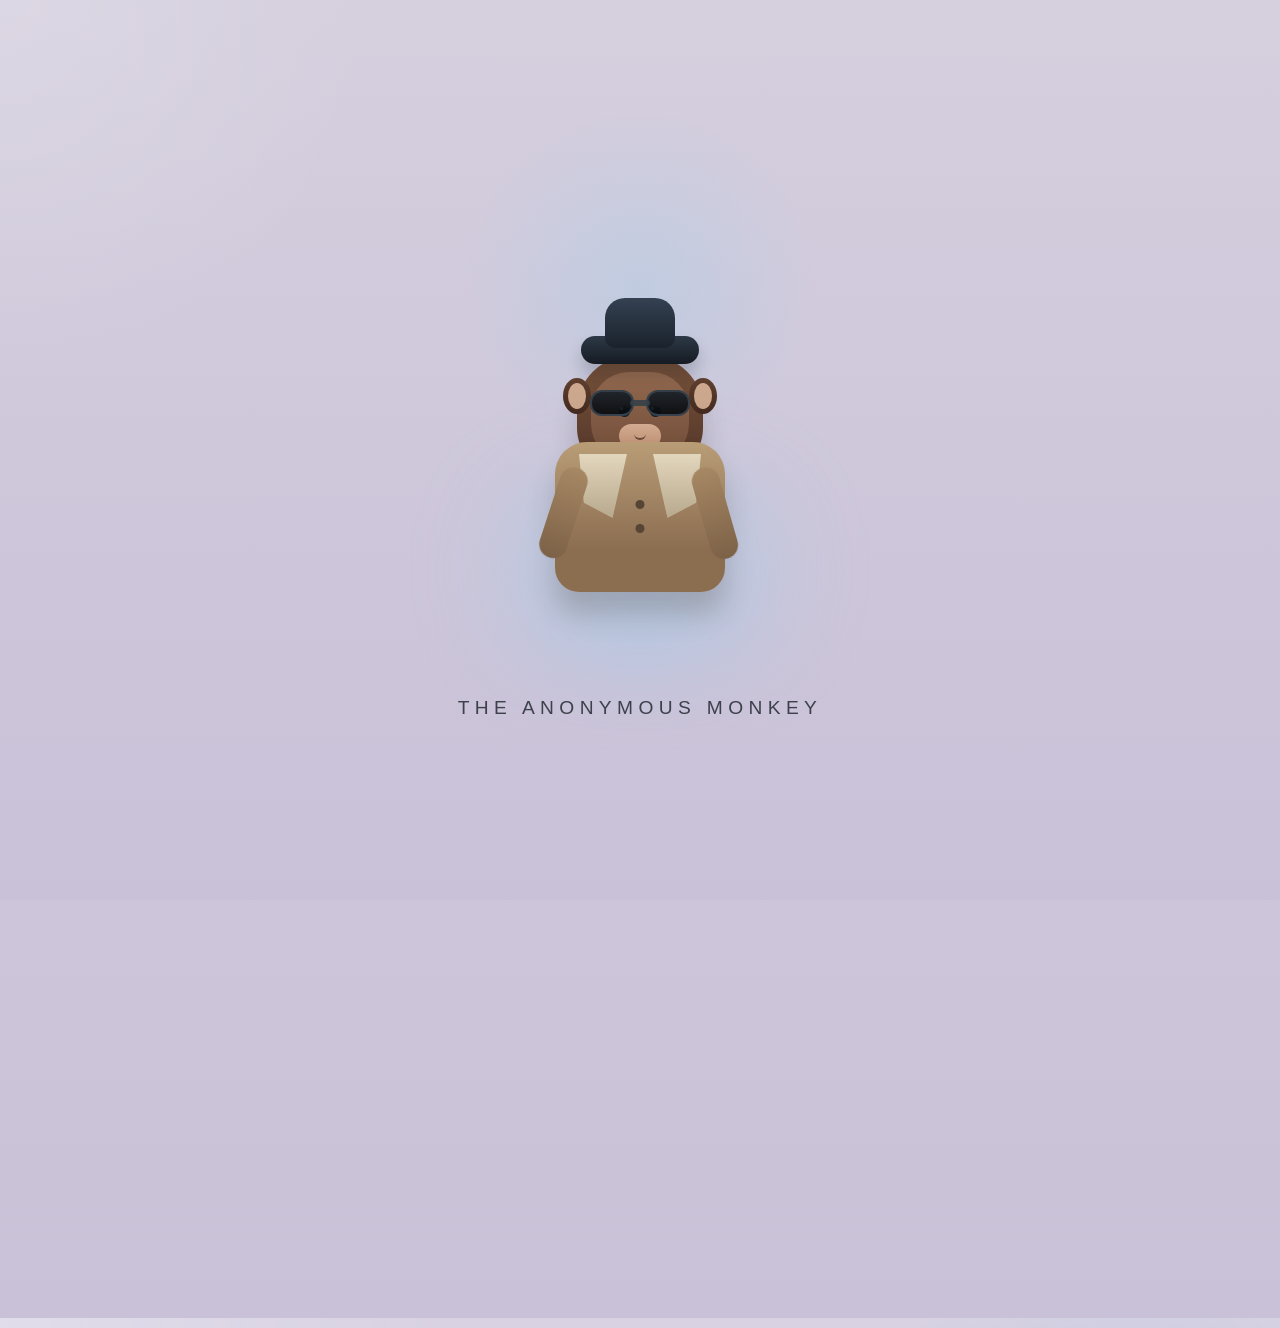
<file: static/face-anonymizer.html>
<!DOCTYPE html>
<html lang="en">
<head>
    <meta charset="UTF-8">
    <meta name="viewport" content="width=device-width, initial-scale=1.0">
    <title>The Anonymous Monkey</title>
    <link rel="icon" type="image/svg+xml" href="/static/monkey-logo.svg">
    <link rel="apple-touch-icon" href="/static/monkey-logo.svg">
    <link rel="stylesheet" href="/static/css/workspace-ui.css">
</head>
<body class="splash-active">
    <div class="splash-screen" id="splashScreen" aria-hidden="true">
        <div class="splash-stage">
            <div class="splash-glow"></div>
            <div class="splash-monkey">
                <div class="splash-monkey-head">
                    <span class="splash-monkey-ear splash-monkey-ear-left"></span>
                    <span class="splash-monkey-ear splash-monkey-ear-right"></span>
                    <div class="splash-monkey-face">
                        <span class="splash-monkey-eye splash-monkey-eye-left"></span>
                        <span class="splash-monkey-eye splash-monkey-eye-right"></span>
                        <span class="splash-monkey-muzzle"></span>
                    </div>
                </div>
                <div class="splash-hat"></div>
                <div class="splash-sunglasses">
                    <span class="splash-lens splash-lens-left"></span>
                    <span class="splash-lens splash-lens-right"></span>
                    <span class="splash-bridge"></span>
                </div>
                <div class="splash-coat">
                    <span class="splash-lapel splash-lapel-left"></span>
                    <span class="splash-lapel splash-lapel-right"></span>
                    <span class="splash-button splash-button-top"></span>
                    <span class="splash-button splash-button-bottom"></span>
                </div>
                <div class="splash-arm splash-arm-left"></div>
                <div class="splash-arm splash-arm-right"></div>
            </div>
            <div class="splash-title">The Anonymous Monkey</div>
        </div>
    </div>
    <div class="site-shell">
        <header class="topbar">
            <a class="brand" href="#upload-screen" aria-label="The Anonymous Monkey home">
                <div class="brand-mark" aria-hidden="true">
                    <img class="brand-logo" src="/static/monkey-logo.svg" alt="The Anonymous Monkey logo">
                </div>
                <div class="brand-copy">
                    <span class="brand-name">The Anonymous Monkey</span>
                    <span class="brand-tag">Quiet privacy for curious humans</span>
                </div>
            </a>
            <p class="topbar-note">Three calm steps. Upload, choose, finish.</p>
        </header>

        <main>
            <section class="intro-band">
                <div class="intro-copy">
                    <p class="intro-lead">Drop in a photo, choose the faces to keep, and export the result in a calmer workflow.</p>
                </div>
                <div class="monkey-stage" aria-hidden="true">
                    <div class="stage-screen"></div>
                    <div class="stage-glow"></div>
                    <div class="monkey-figure">
                        <div class="monkey-hat"></div>
                        <div class="monkey-head">
                            <span class="monkey-ear monkey-ear-left"></span>
                            <span class="monkey-ear monkey-ear-right"></span>
                            <div class="monkey-face">
                                <span class="monkey-eye monkey-eye-left"></span>
                                <span class="monkey-eye monkey-eye-right"></span>
                                <span class="monkey-muzzle"></span>
                            </div>
                        </div>
                        <div class="monkey-collar"></div>
                        <div class="monkey-coat">
                            <span class="coat-lapel coat-lapel-left"></span>
                            <span class="coat-lapel coat-lapel-right"></span>
                            <span class="coat-button coat-button-top"></span>
                            <span class="coat-button coat-button-bottom"></span>
                        </div>
                        <div class="monkey-arm monkey-arm-left"></div>
                        <div class="monkey-arm monkey-arm-right"></div>
                    </div>
                    <div class="stage-caption">Anonymous mode engaged</div>
                </div>
            </section>

            <nav class="stepper" aria-label="Workflow progress">
                <button class="step-pill active" id="stepNavUpload" type="button" data-screen="upload" aria-current="step">
                    <span class="step-number">1</span>
                    <span>Upload</span>
                </button>
                <button class="step-pill" id="stepNavSelect" type="button" data-screen="select" disabled>
                    <span class="step-number">2</span>
                    <span>Select Faces</span>
                </button>
                <button class="step-pill" id="stepNavOutput" type="button" data-screen="output" disabled>
                    <span class="step-number">3</span>
                    <span>Choose Output</span>
                </button>
            </nav>

            <p class="status-banner" id="statusBanner">Choose an image to begin.</p>

            <section class="screen-panel screen-panel-active" id="upload-screen" data-screen="upload">
                <div class="screen-copy">
                    <h2>Upload a photo</h2>
                    <p>Start with one image. We will preview it first, then find the faces for you.</p>
                    <div class="helper-card">
                        <strong>Helpful tip</strong>
                        <p>Clear faces and good lighting help the detector do its best work. Supported files: JPG, JPEG, PNG, BMP, and WEBP.</p>
                    </div>
                </div>

                <form id="uploadForm" class="upload-panel">
                    <label class="upload-dropzone" for="imageFile">
                        <input id="imageFile" name="file" type="file" accept="image/*" required>
                        <span class="dropzone-icon" aria-hidden="true">+</span>
                        <span class="dropzone-title">Pick an image</span>
                        <span class="dropzone-subtitle">Drag it here or click to browse</span>
                        <span class="dropzone-meta">Supports JPG, JPEG, PNG, BMP, and WEBP</span>
                    </label>

                    <div class="selected-file" id="selectedFile">No image selected yet.</div>

                    <div class="upload-actions">
                        <button class="btn btn-primary" id="uploadAnalyzeBtn" type="submit">Upload and continue</button>
                    </div>
                </form>
            </section>

            <section class="screen-panel" id="select-screen" data-screen="select">
                <div class="panel-header panel-header-stacked">
                    <div>
                        <h2>Select faces to keep</h2>
                        <p>We highlight each detected face. Keep checked faces visible in the final image.</p>
                    </div>
                    <div class="panel-actions">
                        <button class="btn btn-secondary" id="selectAllBtn" type="button">Select all</button>
                        <button class="btn btn-ghost" id="clearAllBtn" type="button">Clear</button>
                    </div>
                </div>

                <div class="screen-grid">
                    <article class="panel preview-panel compact-panel">
                        <div class="preview-frame" id="select">
                            <img id="originalPreview" alt="Original upload preview">
                            <div class="face-overlay" id="faceOverlay"></div>
                            <div class="preview-placeholder" id="originalPlaceholder">Your uploaded image will appear here.</div>
                        </div>
                    </article>

                    <article class="panel compact-panel">
                        <div class="mini-heading">Detected faces</div>
                        <div class="face-list" id="faceList">
                            <div class="empty-state">Detected faces will show up here after upload.</div>
                        </div>
                    </article>
                </div>

                <div class="screen-actions between-actions">
                    <button class="btn btn-ghost" id="backToUploadBtn" type="button">Back</button>
                    <button class="btn btn-primary" id="toOutputBtn" type="button" disabled>Continue to output</button>
                </div>
            </section>

            <section class="screen-panel" id="output-screen" data-screen="output">
                <div class="panel-header panel-header-stacked">
                    <div>
                        <h2>Choose the output style</h2>
                        <p>Pick how hidden faces should look, then generate the final image.</p>
                    </div>
                </div>

                <div class="screen-grid output-grid">
                    <article class="panel compact-panel">
                        <div class="mini-heading">Output settings</div>

                        <div class="option-group">
                            <label class="option-label" for="modeSelect">Output style</label>
                            <select id="modeSelect" class="option-input">
                                <option value="blur">Blur</option>
                                <option value="pixelate">Pixelate</option>
                                <option value="mask">Mask</option>
                            </select>
                        </div>

                        <div class="option-group hidden" id="pixelateOptions">
                            <label class="option-label" for="pixelateStyle">Pixelate look</label>
                            <select id="pixelateStyle" class="option-input">
                                <option value="standard">Standard pixelate</option>
                                <option value="bw_blocks">Black and white blocks</option>
                            </select>
                        </div>

                        <div class="option-group hidden" id="maskOptions">
                            <label class="option-label" for="maskStyle">Mask style</label>
                            <select id="maskStyle" class="option-input">
                                <option value="black_box">Black square</option>
                                <option value="image_overlay">Custom image overlay</option>
                            </select>
                        </div>

                        <div class="option-group hidden" id="maskImageGroup">
                            <label class="option-label" for="maskImageFile">Overlay image</label>
                            <input id="maskImageFile" class="option-input" type="file" accept="image/*">
                            <div class="selected-file" id="maskImageStatus">No overlay image selected.</div>
                        </div>

                        <div class="helper-card subtle-card">
                            <strong>Small note</strong>
                            <p>Blur feels soft, pixelate feels obvious, and mask is the boldest option.</p>
                        </div>
                    </article>

                    <article class="panel compact-panel">
                        <div class="mini-heading">Preview</div>
                        <div class="preview-frame output-frame">
                            <img id="processedPreview" alt="Processed image preview">
                            <div class="preview-placeholder" id="processedPlaceholder">Your final anonymized output will appear here.</div>
                        </div>
                    </article>
                </div>

                <div class="screen-actions between-actions">
                    <button class="btn btn-ghost" id="backToSelectBtn" type="button">Back</button>
                    <div class="output-actions">
                        <button class="btn btn-primary" id="processBtn" type="button" disabled>Create output</button>
                        <a class="btn btn-secondary hidden" id="downloadOutput" download>Download image</a>
                    </div>
                </div>
            </section>
        </main>
    </div>

    <script src="/static/js/workspace-ui.js"></script>
</body>
</html>
</file>
<file: static/css/workspace-ui.css>
:root {
    --bg: #cfc9dd;
    --surface: rgba(226, 231, 239, 0.86);
    --surface-strong: #edf1f6;
    --surface-alt: #cdd5df;
    --text: #1e252d;
    --muted: #495663;
    --line: rgba(24, 31, 40, 0.18);
    --accent: #1688b7;
    --accent-dark: #0f6b91;
    --accent-soft: rgba(22, 136, 183, 0.16);
    --success: #357865;
    --shadow: 0 24px 60px rgba(28, 33, 46, 0.18);
    --radius-xl: 34px;
    --radius-lg: 24px;
    --radius-md: 18px;
}

* {
    box-sizing: border-box;
}

body {
    margin: 0;
    font-family: "Trebuchet MS", "Segoe UI", sans-serif;
    color: var(--text);
    background:
        radial-gradient(circle at top left, rgba(255, 255, 255, 0.24), transparent 24%),
        radial-gradient(circle at right 12% top 18%, rgba(22, 136, 183, 0.12), transparent 20%),
        linear-gradient(180deg, #d8d2e3 0%, #c8c1d7 100%);
    overflow-x: hidden;
}

a {
    color: inherit;
    text-decoration: none;
}

button,
input,
select {
    font: inherit;
}


body.splash-active {
    overflow: hidden;
}

body.splash-active .site-shell {
    opacity: 0;
    transform: scale(1.015);
    pointer-events: none;
}

body.splash-complete .site-shell {
    opacity: 1;
    transform: none;
}

.site-shell {
    transition: opacity 0.75s ease, transform 0.75s ease;
}

.splash-screen {
    position: fixed;
    inset: 0;
    z-index: 999;
    display: grid;
    place-items: center;
    background:
        radial-gradient(circle at 50% 32%, rgba(118, 208, 244, 0.18), transparent 20%),
        radial-gradient(circle at top left, rgba(255, 255, 255, 0.18), transparent 24%),
        linear-gradient(180deg, #d5cfde 0%, #c9c1d8 100%);
    opacity: 0;
    pointer-events: none;
}

body.splash-active .splash-screen {
    opacity: 1;
    pointer-events: auto;
}

body.splash-complete .splash-screen {
    opacity: 0;
    visibility: hidden;
    transition: opacity 0.5s ease, visibility 0s linear 0.5s;
}

.splash-stage {
    position: relative;
    width: min(92vw, 780px);
    min-height: min(78vh, 640px);
    display: grid;
    place-items: center;
}

.splash-glow {
    position: absolute;
    inset: auto 18% 14%;
    height: 220px;
    border-radius: 50%;
    background: radial-gradient(circle, rgba(121, 205, 241, 0.36), transparent 66%);
    filter: blur(32px);
    animation: splashGlowPulse 1.9s ease-in-out 0.4s 1 forwards;
    opacity: 0.35;
}

.splash-title {
    position: absolute;
    bottom: 8%;
    left: 50%;
    transform: translateX(-50%);
    color: rgba(30, 37, 45, 0.82);
    font-size: clamp(1rem, 1.5vw, 1.2rem);
    letter-spacing: 0.28em;
    text-transform: uppercase;
    white-space: nowrap;
    opacity: 0;
    animation: splashTitleIn 0.6s ease 2.6s forwards;
}

.splash-monkey {
    position: relative;
    width: 260px;
    height: 340px;
    animation: splashMonkeySettle 0.8s ease 2.65s forwards;
}

.splash-monkey-head {
    position: absolute;
    top: 76px;
    left: 50%;
    width: 126px;
    height: 118px;
    transform: translateX(-50%);
    border-radius: 54px 54px 46px 46px;
    background: linear-gradient(180deg, #78533c, #503326);
    box-shadow: 0 18px 26px rgba(38, 24, 17, 0.18);
    animation: splashMonkeyLook 1.1s ease 0.4s forwards;
}

.splash-monkey-ear {
    position: absolute;
    top: 22px;
    width: 28px;
    height: 36px;
    border-radius: 50%;
    background: linear-gradient(180deg, #61402f, #42291e);
}

.splash-monkey-ear::before {
    content: "";
    position: absolute;
    inset: 5px;
    border-radius: 50%;
    background: rgba(224, 186, 158, 0.86);
}

.splash-monkey-ear-left {
    left: -14px;
}

.splash-monkey-ear-right {
    right: -14px;
}

.splash-monkey-face {
    position: absolute;
    inset: 16px 14px 12px;
    border-radius: 38px;
    background: linear-gradient(180deg, #92694f, #6f4b38);
}

.splash-monkey-eye {
    position: absolute;
    top: 34px;
    width: 11px;
    height: 11px;
    border-radius: 50%;
    background: #18212b;
    animation: splashMonkeyBlink 1.1s ease 0.9s 2;
}

.splash-monkey-eye::after {
    content: "";
    position: absolute;
    top: 1px;
    left: 1px;
    width: 3px;
    height: 3px;
    border-radius: 50%;
    background: rgba(255, 255, 255, 0.84);
}

.splash-monkey-eye-left {
    left: 28px;
}

.splash-monkey-eye-right {
    right: 28px;
}

.splash-monkey-muzzle {
    position: absolute;
    left: 50%;
    bottom: 14px;
    width: 42px;
    height: 24px;
    transform: translateX(-50%);
    border-radius: 16px;
    background: linear-gradient(180deg, #d3ab90, #bc8f73);
}

.splash-monkey-muzzle::before {
    content: "";
    position: absolute;
    top: 7px;
    left: 50%;
    width: 12px;
    height: 7px;
    transform: translateX(-50%);
    border-bottom: 2px solid rgba(74, 48, 35, 0.76);
    border-radius: 0 0 10px 10px;
}

.splash-coat {
    position: absolute;
    left: 50%;
    bottom: 28px;
    width: 170px;
    height: 150px;
    transform: translateX(-50%) scale(0.5);
    transform-origin: center top;
    border-radius: 32px 32px 24px 24px;
    background: linear-gradient(180deg, #b99d77, #8b6d50 72%);
    box-shadow: 0 22px 28px rgba(59, 43, 28, 0.22);
    opacity: 0;
    animation: splashCoatIn 0.62s cubic-bezier(0.2, 0.8, 0.2, 1) 1.15s forwards;
}

.splash-lapel {
    position: absolute;
    top: 12px;
    width: 48px;
    height: 64px;
    background: linear-gradient(180deg, #e2d6bd, #b8a98d);
}

.splash-lapel-left {
    left: 24px;
    clip-path: polygon(0 0, 100% 0, 70% 100%, 10% 76%);
}

.splash-lapel-right {
    right: 24px;
    clip-path: polygon(0 0, 100% 0, 90% 76%, 30% 100%);
}

.splash-button {
    position: absolute;
    left: 50%;
    width: 9px;
    height: 9px;
    transform: translateX(-50%);
    border-radius: 50%;
    background: #564434;
}

.splash-button-top {
    top: 58px;
}

.splash-button-bottom {
    top: 82px;
}

.splash-arm {
    position: absolute;
    top: 188px;
    width: 28px;
    height: 94px;
    border-radius: 18px;
    background: linear-gradient(180deg, #a68864, #7d6147);
    opacity: 0;
}

.splash-arm-left {
    left: 54px;
    transform-origin: top center;
    animation: splashArmLeft 0.75s ease 1.6s forwards;
}

.splash-arm-right {
    right: 54px;
    transform-origin: top center;
    animation: splashArmRight 0.75s ease 1.6s forwards;
}

.splash-hat {
    position: absolute;
    top: 56px;
    left: 50%;
    width: 118px;
    height: 28px;
    transform: translateX(-50%) translateY(-34px) scale(0.84);
    border-radius: 999px;
    background: linear-gradient(180deg, #2d3947, #151b23);
    box-shadow: 0 10px 16px rgba(18, 23, 30, 0.2);
    opacity: 0;
    animation: splashHatIn 0.45s ease 2.05s forwards;
}

.splash-hat::before {
    content: "";
    position: absolute;
    left: 50%;
    bottom: 16px;
    width: 70px;
    height: 50px;
    transform: translateX(-50%);
    border-radius: 20px 20px 10px 10px;
    background: linear-gradient(180deg, #344151, #1a222c);
}

.splash-sunglasses {
    position: absolute;
    top: 110px;
    left: 50%;
    width: 116px;
    height: 34px;
    transform: translateX(-50%) scale(0.78);
    opacity: 0;
    animation: splashGlassesIn 0.38s ease 2.38s forwards;
}

.splash-lens {
    position: absolute;
    top: 0;
    width: 44px;
    height: 26px;
    border-radius: 12px;
    background: linear-gradient(180deg, rgba(25, 33, 41, 0.94), rgba(7, 10, 14, 0.92));
    border: 2px solid rgba(63, 76, 89, 0.75);
}

.splash-lens-left {
    left: 8px;
}

.splash-lens-right {
    right: 8px;
}

.splash-bridge {
    position: absolute;
    top: 10px;
    left: 50%;
    width: 20px;
    height: 6px;
    transform: translateX(-50%);
    border-radius: 999px;
    background: rgba(54, 64, 73, 0.9);
}

@keyframes splashGlowPulse {
    0% { opacity: 0.2; transform: scale(0.8); }
    100% { opacity: 1; transform: scale(1.04); }
}

@keyframes splashMonkeyLook {
    0% { transform: translateX(-50%) translateY(12px) scale(0.96); opacity: 0; }
    100% { transform: translateX(-50%) translateY(0) scale(1); opacity: 1; }
}

@keyframes splashMonkeyBlink {
    0%, 100% { transform: scaleY(1); }
    40%, 60% { transform: scaleY(0.15); }
}

@keyframes splashCoatIn {
    0% { opacity: 0; transform: translateX(-50%) translateY(24px) scale(0.55); }
    100% { opacity: 1; transform: translateX(-50%) translateY(0) scale(1); }
}

@keyframes splashArmLeft {
    0% { opacity: 0; transform: rotate(34deg) translateY(10px); }
    55% { opacity: 1; transform: rotate(8deg) translateY(-10px); }
    100% { opacity: 1; transform: rotate(18deg) translateY(0); }
}

@keyframes splashArmRight {
    0% { opacity: 0; transform: rotate(-34deg) translateY(10px); }
    55% { opacity: 1; transform: rotate(-8deg) translateY(-14px); }
    100% { opacity: 1; transform: rotate(-16deg) translateY(0); }
}

@keyframes splashHatIn {
    0% { opacity: 0; transform: translateX(-50%) translateY(-46px) scale(0.74); }
    100% { opacity: 1; transform: translateX(-50%) translateY(0) scale(1); }
}

@keyframes splashGlassesIn {
    0% { opacity: 0; transform: translateX(-50%) translateY(-8px) scale(0.7); }
    100% { opacity: 1; transform: translateX(-50%) translateY(0) scale(1); }
}

@keyframes splashMonkeySettle {
    0%, 100% { transform: translateY(0); }
    50% { transform: translateY(-4px); }
}

@keyframes splashTitleIn {
    0% { opacity: 0; transform: translateX(-50%) translateY(10px); }
    100% { opacity: 1; transform: translateX(-50%) translateY(0); }
}

.site-shell {
    width: min(1200px, calc(100% - 32px));
    margin: 0 auto;
    padding: 22px 0 40px;
}

.topbar,
.screen-panel,
.status-banner,
.stepper,
.panel,
.upload-panel,
.helper-card {
    backdrop-filter: blur(14px);
}

.topbar {
    display: flex;
    align-items: center;
    justify-content: space-between;
    gap: 20px;
    padding: 16px 20px;
    border: 1px solid rgba(255, 255, 255, 0.42);
    border-radius: 999px;
    background: linear-gradient(180deg, rgba(236, 240, 247, 0.92), rgba(221, 227, 238, 0.82));
    box-shadow: 0 18px 38px rgba(28, 33, 46, 0.12);
}

.brand {
    display: inline-flex;
    align-items: center;
    gap: 14px;
    min-width: 0;
}

.brand-mark {
    width: 92px;
    height: 56px;
}

.brand-logo {
    display: block;
    width: 100%;
    height: 100%;
    object-fit: contain;
    border-radius: 16px;
    border: 1px solid rgba(24, 31, 40, 0.12);
    box-shadow: 0 10px 18px rgba(28, 33, 46, 0.08);
}

.brand-copy {
    display: flex;
    flex-direction: column;
    gap: 4px;
}

.brand-name {
    font-size: 20px;
    font-weight: 800;
}

.brand-tag,
.topbar-note {
    color: var(--muted);
    font-size: 14px;
}

.topbar-note {
    max-width: 280px;
    text-align: right;
    line-height: 1.45;
}

.intro-band {
    display: grid;
    grid-template-columns: minmax(0, 1.08fr) minmax(320px, 0.92fr);
    gap: 26px;
    align-items: center;
    margin: 24px 0 18px;
    padding: 30px 36px;
    border: 1px solid rgba(255, 255, 255, 0.3);
    border-radius: 28px;
    background: linear-gradient(135deg, rgba(239, 242, 248, 0.58), rgba(220, 226, 236, 0.32));
    box-shadow: 0 16px 34px rgba(28, 33, 46, 0.08);
    overflow: hidden;
}

.panel-step,
.dropzone-kicker,
.step-number,
.mini-heading {
    text-transform: uppercase;
    letter-spacing: 0.08em;
    font-weight: 800;
}

.intro-copy {
    max-width: 760px;
    position: relative;
    z-index: 1;
}

.intro-lead {
    margin: 0;
    font-size: clamp(2rem, 4vw, 3.45rem);
    font-weight: 800;
    line-height: 1.08;
    letter-spacing: -0.045em;
    color: var(--text);
}

.monkey-stage {
    position: relative;
    min-height: 270px;
    border-radius: 28px;
    border: 1px solid rgba(255, 255, 255, 0.3);
    background:
        radial-gradient(circle at 50% 24%, rgba(123, 198, 231, 0.22), transparent 30%),
        linear-gradient(180deg, rgba(227, 233, 241, 0.82), rgba(203, 211, 222, 0.62));
    box-shadow: inset 0 1px 0 rgba(255, 255, 255, 0.24);
    overflow: hidden;
}

.stage-screen {
    position: absolute;
    top: 34px;
    left: 50%;
    width: 62%;
    height: 86px;
    transform: translateX(-50%);
    border-radius: 18px;
    border: 1px solid rgba(15, 107, 145, 0.16);
    background: linear-gradient(180deg, rgba(145, 218, 255, 0.28), rgba(213, 240, 255, 0.1));
    box-shadow: 0 0 28px rgba(94, 184, 226, 0.2);
}

.stage-screen::before,
.stage-screen::after {
    content: "";
    position: absolute;
    inset: 18px 16px;
    border-radius: 12px;
    border: 1px solid rgba(255, 255, 255, 0.2);
}

.stage-screen::after {
    inset: auto 24px 16px;
    height: 8px;
    border: 0;
    border-radius: 999px;
    background: rgba(193, 232, 248, 0.38);
}

.stage-glow {
    position: absolute;
    inset: 48px 16% auto;
    height: 160px;
    background: radial-gradient(circle, rgba(129, 210, 241, 0.3), transparent 68%);
    filter: blur(18px);
    animation: screenPulse 4.4s ease-in-out infinite;
}

.monkey-figure {
    position: absolute;
    left: 50%;
    bottom: 18px;
    width: 210px;
    height: 220px;
    transform: translateX(-50%);
    animation: monkeySway 4.8s ease-in-out infinite;
}

.monkey-hat {
    position: absolute;
    top: 20px;
    left: 50%;
    width: 92px;
    height: 22px;
    transform: translateX(-50%);
    border-radius: 999px;
    background: linear-gradient(180deg, #283341, #141a22);
    box-shadow: 0 8px 12px rgba(18, 23, 30, 0.18);
}

.monkey-hat::before {
    content: "";
    position: absolute;
    left: 50%;
    bottom: 12px;
    width: 56px;
    height: 42px;
    transform: translateX(-50%);
    border-radius: 18px 18px 10px 10px;
    background: linear-gradient(180deg, #2e3948, #18202a);
}

.monkey-head {
    position: absolute;
    top: 52px;
    left: 50%;
    width: 96px;
    height: 90px;
    transform: translateX(-50%);
    border-radius: 42px 42px 38px 38px;
    background: linear-gradient(180deg, #72503b, #4c3225);
    box-shadow: 0 12px 18px rgba(38, 24, 17, 0.16);
}

.monkey-ear {
    position: absolute;
    top: 16px;
    width: 24px;
    height: 30px;
    border-radius: 50%;
    background: linear-gradient(180deg, #5c3d2d, #42291e);
}

.monkey-ear::before {
    content: "";
    position: absolute;
    inset: 5px;
    border-radius: 50%;
    background: rgba(223, 185, 158, 0.8);
}

.monkey-ear-left {
    left: -12px;
}

.monkey-ear-right {
    right: -12px;
}

.monkey-face {
    position: absolute;
    inset: 14px 12px 10px;
    border-radius: 34px;
    background: linear-gradient(180deg, #8c654c, #6d4a36);
}

.monkey-eye {
    position: absolute;
    top: 26px;
    width: 10px;
    height: 10px;
    border-radius: 50%;
    background: #18212b;
    animation: monkeyBlink 5s ease-in-out infinite;
}

.monkey-eye::after {
    content: "";
    position: absolute;
    top: 1px;
    left: 1px;
    width: 3px;
    height: 3px;
    border-radius: 50%;
    background: rgba(255, 255, 255, 0.85);
}

.monkey-eye-left {
    left: 22px;
}

.monkey-eye-right {
    right: 22px;
}

.monkey-muzzle {
    position: absolute;
    left: 50%;
    bottom: 12px;
    width: 36px;
    height: 22px;
    transform: translateX(-50%);
    border-radius: 16px;
    background: linear-gradient(180deg, #d0a88e, #bb8d70);
}

.monkey-muzzle::before {
    content: "";
    position: absolute;
    top: 7px;
    left: 50%;
    width: 10px;
    height: 6px;
    transform: translateX(-50%);
    border-bottom: 2px solid rgba(74, 48, 35, 0.7);
    border-radius: 0 0 10px 10px;
}

.monkey-collar {
    position: absolute;
    top: 128px;
    left: 50%;
    width: 74px;
    height: 18px;
    transform: translateX(-50%);
    border-radius: 12px 12px 4px 4px;
    background: linear-gradient(180deg, #d9dbc7, #c3c6b0);
}

.monkey-coat {
    position: absolute;
    left: 50%;
    bottom: 0;
    width: 136px;
    height: 116px;
    transform: translateX(-50%);
    border-radius: 28px 28px 18px 18px;
    background: linear-gradient(180deg, #b79a74, #8c6f52 72%);
    box-shadow: 0 18px 22px rgba(59, 43, 28, 0.18);
}

.coat-lapel {
    position: absolute;
    top: 10px;
    width: 42px;
    height: 54px;
    background: linear-gradient(180deg, #dfd3ba, #b9aa8d);
}

.coat-lapel-left {
    left: 20px;
    clip-path: polygon(0 0, 100% 0, 68% 100%, 12% 78%);
}

.coat-lapel-right {
    right: 20px;
    clip-path: polygon(0 0, 100% 0, 88% 78%, 32% 100%);
}

.coat-button {
    position: absolute;
    left: 50%;
    width: 8px;
    height: 8px;
    transform: translateX(-50%);
    border-radius: 50%;
    background: #544333;
}

.coat-button-top {
    top: 48px;
}

.coat-button-bottom {
    top: 68px;
}

.monkey-arm {
    position: absolute;
    top: 140px;
    width: 26px;
    height: 84px;
    border-radius: 18px;
    background: linear-gradient(180deg, #a48663, #7d6147);
    transform-origin: top center;
}

.monkey-arm-left {
    left: 32px;
    transform: rotate(18deg);
    animation: coatAdjustLeft 4.8s ease-in-out infinite;
}

.monkey-arm-right {
    right: 32px;
    transform: rotate(-14deg);
    animation: coatAdjustRight 4.8s ease-in-out infinite;
}

.stage-caption {
    position: absolute;
    right: 18px;
    bottom: 16px;
    padding: 8px 12px;
    border-radius: 999px;
    background: rgba(235, 240, 246, 0.84);
    border: 1px solid rgba(24, 31, 40, 0.08);
    color: var(--muted);
    font-size: 0.82rem;
    letter-spacing: 0.04em;
    text-transform: uppercase;
}

@keyframes screenPulse {
    0%, 100% { opacity: 0.75; transform: scale(0.98); }
    50% { opacity: 1; transform: scale(1.03); }
}

@keyframes monkeySway {
    0%, 100% { transform: translateX(-50%) translateY(0); }
    50% { transform: translateX(-50%) translateY(-4px); }
}

@keyframes monkeyBlink {
    0%, 44%, 100% { transform: scaleY(1); }
    46%, 48% { transform: scaleY(0.2); }
    70%, 72% { transform: scaleY(0.28); }
}

@keyframes coatAdjustLeft {
    0%, 100% { transform: rotate(18deg) translateY(0); }
    25% { transform: rotate(12deg) translateY(-6px); }
    40% { transform: rotate(28deg) translateY(-2px); }
}

@keyframes coatAdjustRight {
    0%, 100% { transform: rotate(-14deg) translateY(0); }
    25% { transform: rotate(-6deg) translateY(-8px); }
    40% { transform: rotate(-22deg) translateY(-2px); }
}

.stepper {
    display: grid;
    grid-template-columns: repeat(3, minmax(0, 1fr));
    gap: 14px;
    margin-bottom: 18px;
    padding: 12px;
    border: 1px solid rgba(255, 255, 255, 0.34);
    border-radius: 28px;
    background: linear-gradient(180deg, rgba(227, 232, 240, 0.82), rgba(215, 221, 231, 0.7));
    box-shadow: 0 18px 40px rgba(28, 33, 46, 0.14);
}

.step-pill {
    display: inline-flex;
    align-items: center;
    justify-content: center;
    gap: 12px;
    min-height: 68px;
    padding: 0 18px;
    border: 0;
    border-radius: 22px;
    background: transparent;
    color: var(--muted);
    font-weight: 700;
    cursor: pointer;
    transition: transform 0.18s ease, background 0.18s ease, box-shadow 0.18s ease;
}

.step-pill.active {
    background: linear-gradient(180deg, rgba(242, 246, 251, 0.98), rgba(232, 237, 244, 0.9));
    color: var(--text);
    box-shadow:
        inset 0 0 0 1px rgba(22, 136, 183, 0.16),
        0 10px 20px rgba(28, 33, 46, 0.08);
}

.step-pill:not(:disabled):hover {
    transform: translateY(-1px);
}

.step-pill span:last-child {
    font-size: 1rem;
}

.step-pill:disabled {
    cursor: not-allowed;
    opacity: 0.58;
}

.step-number {
    display: inline-flex;
    align-items: center;
    justify-content: center;
    flex: 0 0 34px;
    width: 34px;
    height: 34px;
    border-radius: 50%;
    background: linear-gradient(180deg, rgba(192, 222, 237, 0.82), rgba(175, 210, 229, 0.72));
    color: var(--accent-dark);
    font-size: 13px;
    line-height: 1;
    text-align: center;
    box-shadow: inset 0 0 0 1px rgba(22, 136, 183, 0.08);
}

.status-banner {
    margin: 0 0 22px;
    padding: 18px 22px;
    border: 1px solid rgba(255, 255, 255, 0.3);
    border-radius: 22px;
    background: linear-gradient(180deg, rgba(232, 237, 244, 0.9), rgba(220, 226, 235, 0.82));
    color: var(--muted);
    box-shadow: 0 10px 24px rgba(28, 33, 46, 0.12);
}

.screen-panel,
.panel,
.upload-panel {
    border: 1px solid rgba(255, 255, 255, 0.32);
    border-radius: var(--radius-xl);
    background: var(--surface);
    box-shadow: var(--shadow);
}

.screen-panel {
    display: none;
    padding: 28px;
    animation: rise 0.28s ease;
}

.screen-panel-active {
    display: block;
}

#upload-screen.screen-panel-active {
    display: grid;
    grid-template-columns: minmax(300px, 1fr) minmax(420px, 560px);
    gap: 34px;
    align-items: start;
}

.screen-copy {
    display: block;
    margin-bottom: 26px;
}

.dropzone-kicker,
.mini-heading {
    color: var(--accent-dark);
    font-size: 12px;
}

.screen-copy h2,
.panel-header h2 {
    margin: 0;
    font-size: clamp(2rem, 3vw, 2.8rem);
    letter-spacing: -0.04em;
}

.screen-copy p,
.panel-header p,
.helper-card p,
.face-caption,
.preview-placeholder,
.empty-state {
    color: var(--muted);
    line-height: 1.65;
}

.screen-copy h2 {
    margin-bottom: 12px;
}

.screen-copy .helper-card {
    max-width: 520px;
    margin-top: 20px;
}

.panel-header {
    display: flex;
    align-items: start;
    justify-content: space-between;
    gap: 18px;
    margin-bottom: 20px;
}

.panel-header p {
    margin: 10px 0 0;
}

.panel-header-stacked {
    align-items: flex-start;
}

.helper-card {
    padding: 20px 22px;
    border: 1px solid rgba(22, 136, 183, 0.18);
    border-radius: 24px;
    background: linear-gradient(180deg, rgba(194, 220, 236, 0.74), rgba(184, 211, 229, 0.5));
    box-shadow: inset 0 1px 0 rgba(255, 255, 255, 0.28);
}

.helper-card strong {
    display: block;
    margin-bottom: 10px;
    font-size: 1.05rem;
}

.helper-card p {
    margin: 0;
}

.subtle-card {
    margin-top: 10px;
}

.upload-panel {
    width: min(560px, 100%);
    margin: 0 0 0 auto;
    padding: 30px;
    border-radius: 34px;
    background: linear-gradient(180deg, rgba(236, 240, 247, 0.92), rgba(223, 229, 238, 0.84));
}

.upload-dropzone {
    display: flex;
    flex-direction: column;
    align-items: center;
    justify-content: center;
    min-height: 330px;
    padding: 42px 28px;
    border: 2px dashed rgba(24, 31, 40, 0.24);
    border-radius: 32px;
    background:
        radial-gradient(circle at top, rgba(22, 136, 183, 0.14), transparent 46%),
        linear-gradient(180deg, rgba(236, 241, 247, 0.96), rgba(212, 220, 231, 0.9));
    text-align: center;
    cursor: pointer;
    transition: transform 0.2s ease, box-shadow 0.2s ease, border-color 0.2s ease;
}

.upload-dropzone:hover {
    transform: translateY(-2px);
    border-color: rgba(22, 136, 183, 0.42);
    box-shadow: 0 20px 38px rgba(28, 33, 46, 0.18);
}

.upload-dropzone input {
    display: none;
}

.dropzone-icon {
    display: inline-flex;
    align-items: center;
    justify-content: center;
    width: 60px;
    height: 60px;
    margin-bottom: 20px;
    border-radius: 20px;
    background: linear-gradient(180deg, rgba(190, 221, 238, 0.9), rgba(174, 210, 229, 0.72));
    color: var(--accent-dark);
    font-size: 2.2rem;
    font-weight: 700;
    box-shadow: inset 0 0 0 1px rgba(22, 136, 183, 0.12);
}

.dropzone-title {
    font-size: 2.35rem;
    line-height: 1.02;
    font-weight: 800;
    letter-spacing: -0.04em;
}

.dropzone-subtitle {
    margin-top: 12px;
    color: var(--muted);
    font-size: 1.08rem;
}

.dropzone-meta {
    margin-top: 18px;
    padding: 12px 16px;
    border-radius: 999px;
    background: rgba(240, 244, 248, 0.92);
    border: 1px solid rgba(24, 31, 40, 0.08);
    color: var(--muted);
    font-size: 0.96rem;
    font-weight: 600;
    line-height: 1.4;
}

.selected-file {
    margin-top: 18px;
    min-height: 56px;
    padding: 15px 18px;
    border: 1px solid rgba(24, 31, 40, 0.12);
    border-radius: 18px;
    background: rgba(239, 243, 248, 0.86);
    color: var(--muted);
    box-shadow: inset 0 1px 0 rgba(255, 255, 255, 0.36);
}

.upload-actions,
.output-actions,
.screen-actions,
.panel-actions {
    display: flex;
    align-items: center;
    gap: 12px;
}

.upload-actions {
    margin-top: 16px;
}

.between-actions {
    justify-content: space-between;
    margin-top: 22px;
}

.screen-grid {
    display: grid;
    grid-template-columns: minmax(0, 1.2fr) minmax(300px, 0.8fr);
    gap: 20px;
}

.output-grid {
    grid-template-columns: minmax(300px, 0.85fr) minmax(0, 1.15fr);
}

.compact-panel {
    padding: 20px;
}

.mini-heading {
    margin-bottom: 14px;
}

.preview-frame {
    position: relative;
    min-height: 430px;
    border: 1px solid var(--line);
    border-radius: 24px;
    background:
        linear-gradient(180deg, rgba(232, 237, 243, 0.96), rgba(206, 215, 225, 0.92)),
        var(--surface-alt);
    overflow: hidden;
    display: flex;
    align-items: center;
    justify-content: center;
}

.output-frame {
    min-height: 500px;
}

.preview-frame img {
    display: none;
    max-width: 100%;
    max-height: 520px;
    width: 100%;
    height: 100%;
    border-radius: 18px;
    object-fit: contain;
}

.preview-frame img.visible {
    display: block;
}

.preview-placeholder {
    position: absolute;
    inset: 0;
    display: flex;
    align-items: center;
    justify-content: center;
    padding: 24px;
    text-align: center;
}

.hidden,
.preview-placeholder.hidden {
    display: none !important;
}

.face-overlay {
    position: absolute;
    inset: 0;
    pointer-events: none;
}

.face-box {
    position: absolute;
    border: 2px solid rgba(26, 149, 200, 0.88);
    border-radius: 16px;
    background: rgba(26, 149, 200, 0.14);
    box-shadow: inset 0 0 0 1px rgba(255, 255, 255, 0.45);
}

.face-box.selected {
    border-color: var(--success);
    background: rgba(61, 143, 122, 0.18);
}

.face-badge {
    position: absolute;
    top: -12px;
    left: 12px;
    padding: 5px 10px;
    border-radius: 999px;
    background: var(--accent);
    color: #fff;
    font-size: 12px;
    font-weight: 700;
}

.face-list {
    display: grid;
    gap: 12px;
}

.face-item {
    display: flex;
    align-items: center;
    justify-content: space-between;
    gap: 14px;
    padding: 16px;
    border: 1px solid var(--line);
    border-radius: 18px;
    background: rgba(233, 238, 244, 0.58);
}

.face-meta {
    display: flex;
    flex-direction: column;
    gap: 4px;
}

.face-title {
    font-weight: 700;
}

.face-toggle {
    display: inline-flex;
    align-items: center;
    gap: 10px;
    color: var(--muted);
}

.face-toggle input {
    width: 18px;
    height: 18px;
    accent-color: var(--accent);
}

.option-group {
    display: flex;
    flex-direction: column;
    gap: 10px;
    margin-bottom: 16px;
}

.option-label {
    font-size: 0.95rem;
    font-weight: 700;
}

.option-input {
    min-height: 52px;
    padding: 12px 14px;
    border: 1px solid var(--line);
    border-radius: 14px;
    background: rgba(235, 239, 245, 0.76);
    color: var(--text);
}

.btn {
    display: inline-flex;
    align-items: center;
    justify-content: center;
    min-height: 56px;
    padding: 0 22px;
    border: 0;
    border-radius: 18px;
    font-weight: 800;
    cursor: pointer;
    transition: transform 0.18s ease, opacity 0.18s ease, background 0.18s ease;
}

.btn:hover:not(:disabled) {
    transform: translateY(-1px);
}

.btn:disabled {
    cursor: not-allowed;
    opacity: 0.5;
}

.btn-primary {
    background: var(--accent);
    color: #fff;
    box-shadow: 0 18px 30px rgba(15, 107, 145, 0.24);
}

.btn-primary:hover:not(:disabled) {
    background: var(--accent-dark);
}

#uploadAnalyzeBtn {
    min-width: 224px;
    min-height: 62px;
    padding: 0 28px;
    border-radius: 20px;
    font-size: 1.04rem;
    box-shadow: 0 20px 34px rgba(15, 107, 145, 0.28);
}

.btn-secondary {
    background: rgba(229, 234, 240, 0.8);
    color: var(--text);
    border: 1px solid var(--line);
}

.btn-ghost {
    background: transparent;
    color: var(--muted);
    border: 1px solid transparent;
}

.empty-state {
    padding: 28px 20px;
    border: 1px dashed var(--line);
    border-radius: 18px;
    text-align: center;
    background: rgba(226, 232, 239, 0.42);
}

@keyframes rise {
    from {
        opacity: 0;
        transform: translateY(8px);
    }
    to {
        opacity: 1;
        transform: translateY(0);
    }
}

@media (max-width: 980px) {
    .intro-band,
    .screen-copy,
    .screen-grid,
    .output-grid {
        grid-template-columns: 1fr;
    }

    .intro-band {
        gap: 20px;
    }

    .monkey-stage {
        min-height: 240px;
    }

    #upload-screen.screen-panel-active {
        grid-template-columns: 1fr;
        gap: 24px;
    }
}

@media (max-width: 980px) {
    .splash-stage {
        width: min(94vw, 520px);
        min-height: 72vh;
    }

    .splash-monkey {
        transform: scale(0.88);
    }

    .splash-title {
        white-space: normal;
        text-align: center;
        width: min(80vw, 320px);
    }
}

@media (max-width: 760px) {
    .site-shell {
        width: min(100% - 16px, 1200px);
        padding-top: 14px;
    }

    .topbar,
    .panel-header,
    .panel-actions,
    .upload-actions,
    .output-actions,
    .between-actions,
    .stepper {
        flex-direction: column;
        align-items: stretch;
    }

    .stepper {
        display: flex;
        gap: 10px;
    }

    .topbar {
        border-radius: 28px;
        padding: 14px 16px;
    }

    .brand {
        gap: 10px;
    }

    .brand-mark {
        width: 74px;
        height: 46px;
    }

    .brand-name {
        font-size: 18px;
    }

    .topbar-note {
        max-width: none;
        text-align: left;
    }

    .intro-band {
        margin-top: 18px;
        padding: 20px 18px;
        border-radius: 24px;
    }

    .intro-lead {
        font-size: clamp(1.55rem, 7vw, 2.35rem);
        line-height: 1.06;
    }

    .monkey-stage {
        min-height: 210px;
    }

    .stage-caption {
        left: 14px;
        right: 14px;
        bottom: 12px;
        text-align: center;
    }

    .step-pill {
        justify-content: flex-start;
        width: 100%;
        min-height: 60px;
        padding: 0 16px;
    }

    .screen-panel,
    .upload-panel,
    .compact-panel {
        padding: 16px;
        border-radius: 24px;
    }

    .preview-frame,
    .output-frame {
        min-height: 280px;
    }

    .btn {
        width: 100%;
    }

    .upload-dropzone {
        min-height: 240px;
        padding: 28px 18px;
        border-radius: 24px;
    }

    .dropzone-icon {
        width: 52px;
        height: 52px;
        margin-bottom: 16px;
        border-radius: 18px;
        font-size: 2rem;
    }

    .dropzone-title {
        font-size: clamp(1.6rem, 7vw, 2.1rem);
    }

    .dropzone-subtitle {
        font-size: 0.98rem;
    }

    .dropzone-meta {
        margin-top: 14px;
        font-size: 0.88rem;
        white-space: normal;
    }

    .selected-file {
        min-height: 48px;
        padding: 12px 14px;
        font-size: 0.95rem;
        overflow-wrap: anywhere;
    }

    .face-item {
        align-items: flex-start;
        flex-direction: column;
    }

    .face-toggle {
        width: 100%;
        justify-content: space-between;
    }

    .output-actions,
    .panel-actions {
        width: 100%;
    }

    .screen-actions {
        gap: 10px;
    }

    .between-actions {
        margin-top: 18px;
    }
}

@media (max-width: 520px) {
    .site-shell {
        width: min(100% - 12px, 1200px);
        padding-bottom: 24px;
    }

    .topbar,
    .status-banner,
    .stepper,
    .screen-panel {
        border-radius: 20px;
    }

    .screen-copy h2,
    .panel-header h2 {
        font-size: clamp(1.6rem, 8vw, 2.2rem);
    }

    .screen-copy p,
    .panel-header p,
    .helper-card p,
    .face-caption,
    .preview-placeholder,
    .empty-state {
        line-height: 1.55;
    }

    .panel-header {
        gap: 12px;
    }

    .panel-actions,
    .output-actions {
        flex-direction: column;
        align-items: stretch;
    }

    .upload-actions {
        margin-top: 14px;
    }

    #uploadAnalyzeBtn {
        min-width: 0;
        min-height: 58px;
        padding: 0 20px;
        font-size: 1rem;
    }

    .preview-frame,
    .output-frame {
        min-height: 240px;
    }

    .face-badge {
        left: 8px;
        top: -10px;
        padding: 4px 8px;
        font-size: 11px;
    }
}

@media (max-height: 700px) and (max-width: 900px) {
    .intro-band {
        padding-top: 18px;
        padding-bottom: 18px;
    }

    .monkey-stage {
        min-height: 190px;
    }

    .upload-dropzone {
        min-height: 220px;
    }

    .preview-frame,
    .output-frame {
        min-height: 220px;
    }
}
</file>
